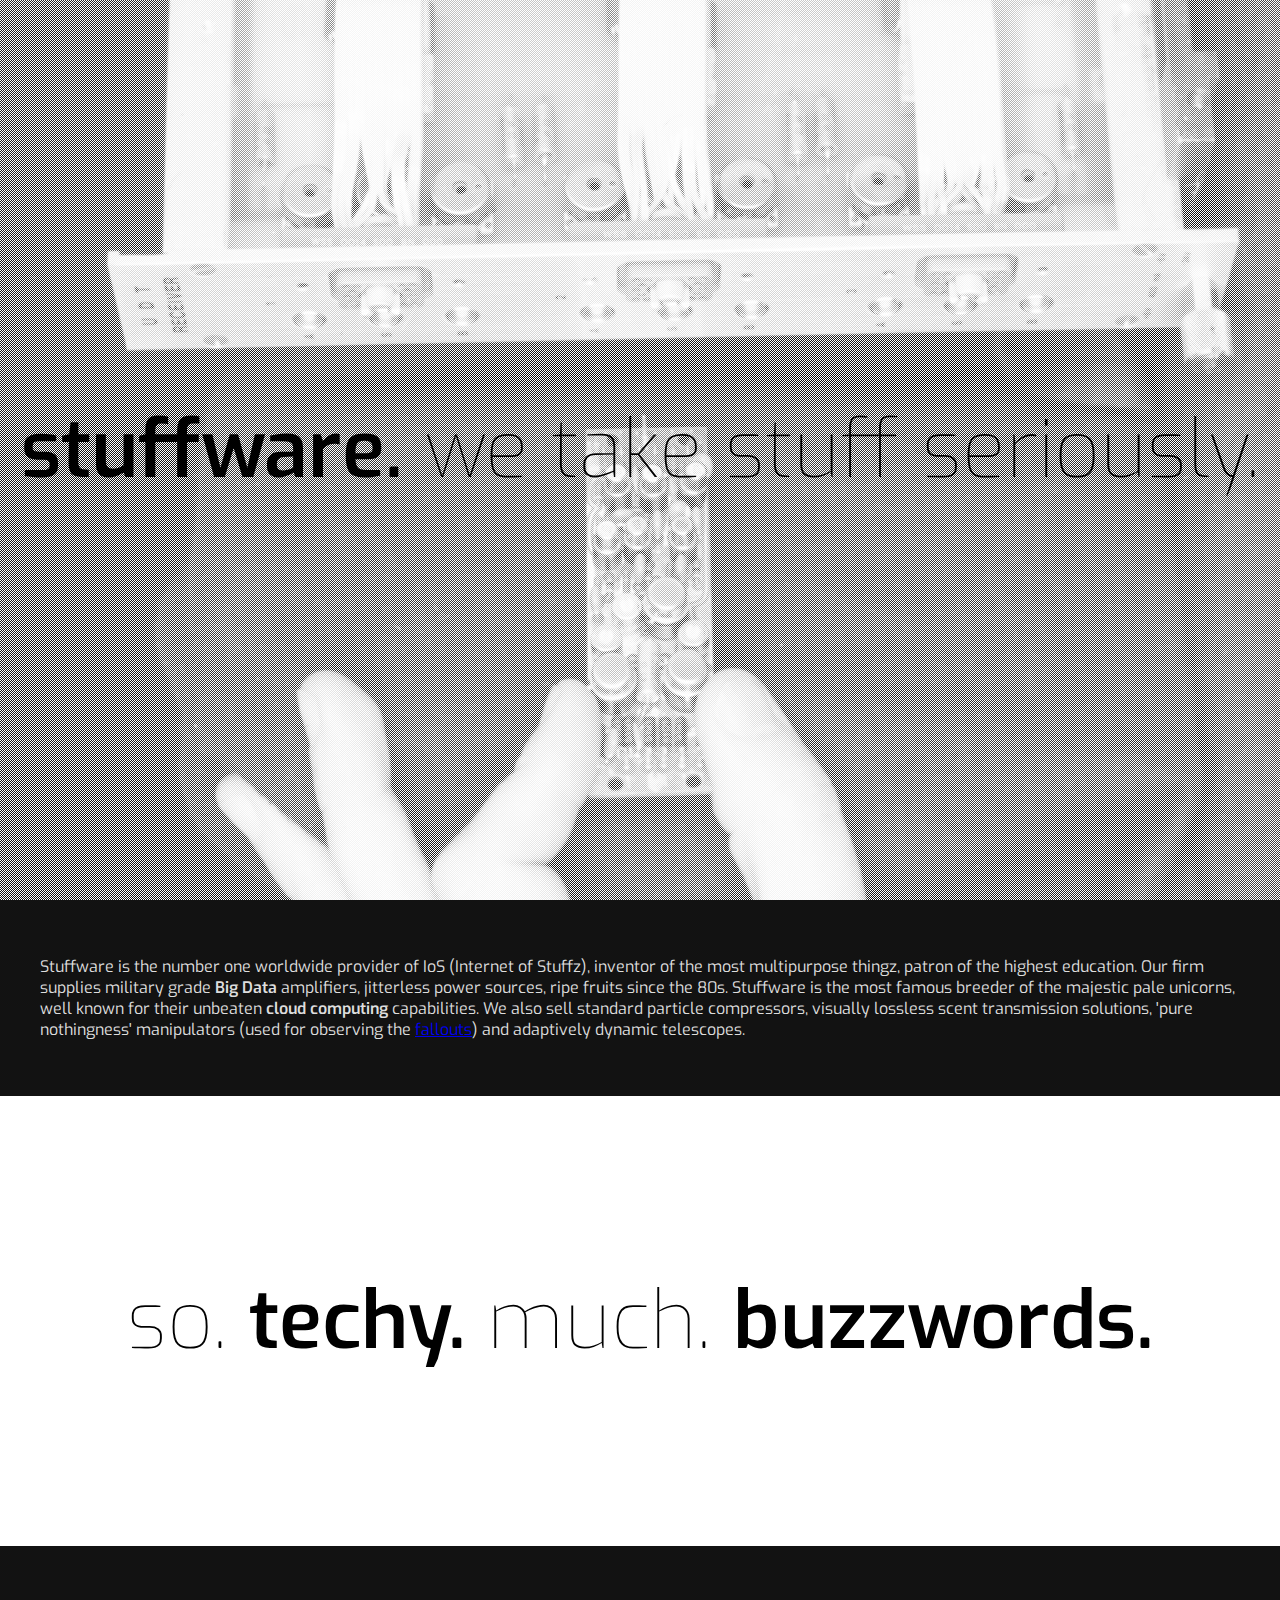
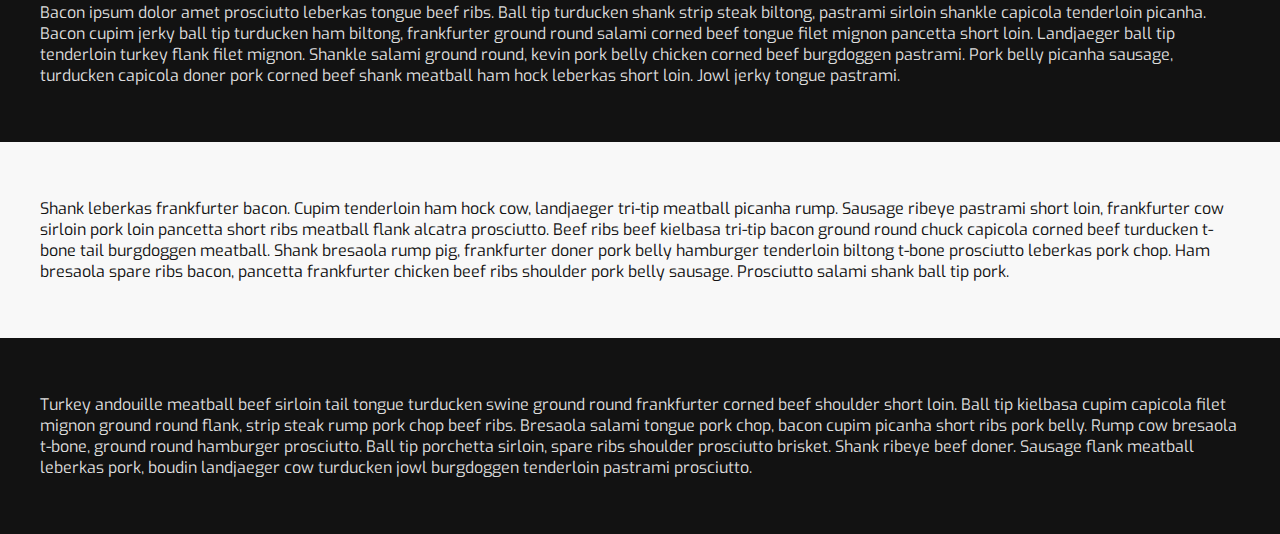
<file: index.html>
<html>
<head>
  <title>.stuffware.</title>
  <link href="style/stuffware.css" rel="stylesheet" type="text/css">
  <link href="https://fonts.googleapis.com/css?family=Exo:100,400,600" rel="stylesheet">
  <style>
    .bg1 {
      background-image: url(media/white.png), url(media/77-2-249-1.jpg);
      background-position: 50%, 50%;
      min-height: 100%;
    }

    .bg2 {
      background-image: url(media/white.png), url(media/84-12-249-1.jpg);
      background-position: 50%, 50% 40%;
      min-height: 50%;
    }
  </style>
</head>
<body>
  <div class="bg1">
    <div class="title">
      <h1>
        <em>stuffware.</em> we take stuff seriously.
      </h1>
    </div>
  </div>
  <div class="black stuff">
    <p>
      Stuffware is the number one worldwide provider of IoS (Internet of Stuffz), inventor of the most multipurpose thingz, patron of the highest education. Our firm supplies military grade <em>Big Data</em> amplifiers, jitterless power sources, ripe fruits since the 80s.
      Stuffware is the most famous breeder of the majestic pale unicorns, well known for their unbeaten <em>cloud computing</em> capabilities. We also sell standard particle compressors, visually lossless scent transmission solutions, 'pure nothingness' manipulators (used for observing the <a href="http://www.sciencealert.com/physicists-say-they-ve-managed-to-manipulate-pure-nothingness">fallouts</a>) and adaptively dynamic telescopes.
    </p>
  </div>
  <div class="bg2">
    <div class="title">
        <h1>so. <em>techy. </em>much. <em>buzzwords.</em></h1>
    </div>
  </div>
  <div class="black stuff">
    <p>
	  Bacon ipsum dolor amet prosciutto leberkas tongue beef ribs. Ball tip turducken shank strip steak biltong, pastrami sirloin shankle capicola tenderloin picanha. Bacon cupim jerky ball tip turducken ham biltong, frankfurter ground round salami corned beef tongue filet mignon pancetta short loin. Landjaeger ball tip tenderloin turkey flank filet mignon. Shankle salami ground round, kevin pork belly chicken corned beef burgdoggen pastrami. Pork belly picanha sausage, turducken capicola doner pork corned beef shank meatball ham hock leberkas short loin. Jowl jerky tongue pastrami.
    </p>
  </div>
  <div class="white stuff">
    <p>
      Shank leberkas frankfurter bacon. Cupim tenderloin ham hock cow, landjaeger tri-tip meatball picanha rump. Sausage ribeye pastrami short loin, frankfurter cow sirloin pork loin pancetta short ribs meatball flank alcatra prosciutto. Beef ribs beef kielbasa tri-tip bacon ground round chuck capicola corned beef turducken t-bone tail burgdoggen meatball. Shank bresaola rump pig, frankfurter doner pork belly hamburger tenderloin biltong t-bone prosciutto leberkas pork chop. Ham bresaola spare ribs bacon, pancetta frankfurter chicken beef ribs shoulder pork belly sausage. Prosciutto salami shank ball tip pork.
    </p>
  </div>
  <div class="black stuff">
    <p>
      Turkey andouille meatball beef sirloin tail tongue turducken swine ground round frankfurter corned beef shoulder short loin. Ball tip kielbasa cupim capicola filet mignon ground round flank, strip steak rump pork chop beef ribs. Bresaola salami tongue pork chop, bacon cupim picanha short ribs pork belly. Rump cow bresaola t-bone, ground round hamburger prosciutto. Ball tip porchetta sirloin, spare ribs shoulder prosciutto brisket. Shank ribeye beef doner. Sausage flank meatball leberkas pork, boudin landjaeger cow turducken jowl burgdoggen tenderloin pastrami prosciutto.
    </p>
  </div>
</body>
</html>
</file>
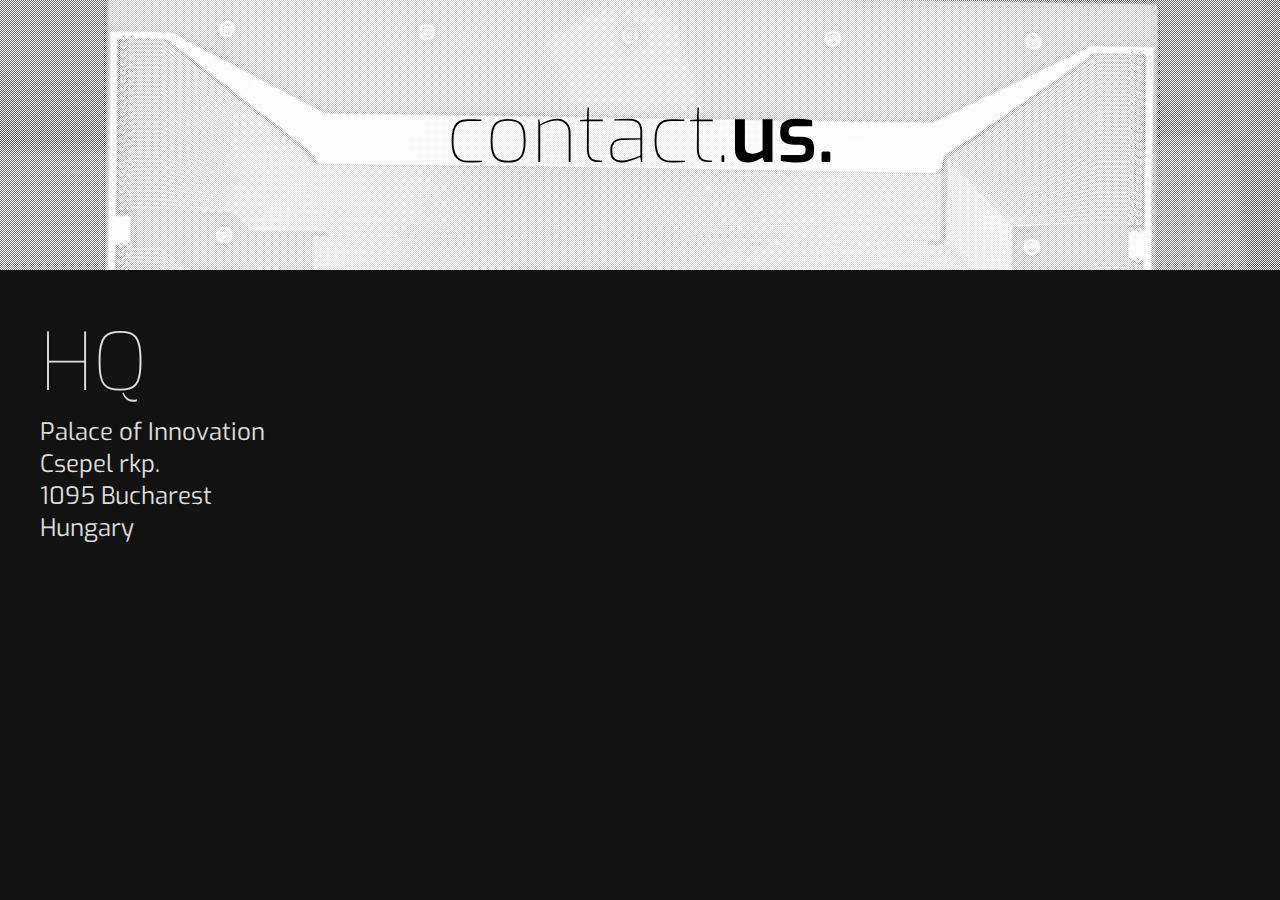
<file: contact.html>
<html>
<head>
  <link href="style/stuffware.css" rel="stylesheet" type="text/css">
  <link href="https://fonts.googleapis.com/css?family=Exo:100,400,600" rel="stylesheet">
  <link rel="stylesheet" href="https://openlayers.org/en/v3.20.1/css/ol.css" type="text/css">
  <style>
    .ol-control button{ 
      background-color: rgba(40, 40, 40, 0.85);
    }
    .ol-control button:hover{ 
      background-color: rgba(40, 40, 40, 1);
    }
    .map {
      height: -webkit-calc(70% - 80px);
      height: -moz-calc(70% - 80px);
      height: calc(70% - 80px);
      margin: 40px;
    }
    .bg1 {
      background-image: url(media/white.png), url(media/83-8-115-1.jpg);
      background-position: 50%, 50%;
      min-height: 30%;
    }
    span {
      font-size: 1.5em;
      display: block;
    }
  </style>
  <script src="https://openlayers.org/en/v3.20.1/build/ol.js" type="text/javascript"></script>
</head>
<body>
  <div class="bg1">
    <div class="title">
      <h1>contact.<em>us.</em></h1>
    </div>
  </div>

  <div style="min-height: 70%" class="black">
    <div style="width: 50%; float: left;" class="black">
      <div style="margin: 40px;" class="black">
      <span style="font-size: 5em; font-weight: 100">HQ</span>
      <span>Palace of Innovation</span>
      <span>Csepel rkp.</span>
      <span>1095 Bucharest</span>
      <span>Hungary</span>
      </div>
    </div>
    <div style="width: 50%; float: right;" class="black">
      <div id="map" class="map"></div>
    </div>
  </div>

  <script type="text/javascript">
    var lonLat = [19.0781162, 47.4617103];

    var iconFeature = new ol.Feature({
      geometry: new ol.geom.Point(ol.proj.transform(lonLat, 'EPSG:4326', 'EPSG:3857')),
    });

    var iconStyle = new ol.style.Style({
      image: new ol.style.Icon(({
        anchor: [0.5, 0.875],
        anchorXUnits: 'fraction',
        anchorYUnits: 'fraction',
        src: 'media/marker.svg'
      }))
    });

    iconFeature.setStyle(iconStyle);

    var vectorSource = new ol.source.Vector({
      features: [iconFeature]
    });

    var markerLayer = new ol.layer.Vector({
      source: vectorSource
    });

    var mapLayer = new ol.layer.Tile({
        source: new ol.source.XYZ({
          url: 'http://192.168.3.102/tiles/{z}/{x}/{y}.png'
        })
      });

    var map = new ol.Map({
      target: 'map',
      layers: [ mapLayer, markerLayer ],
      view: new ol.View({
        center: ol.proj.fromLonLat(lonLat),
        zoom: 12
      })
    });
  </script>
</body>
</html>
</file>
<file: style/stuffware.css>
body {
  font-family: 'Exo', sans-serif;
  margin: 0px;
}

h1 {
  font-size: 5em;
  font-weight: 100;
  font-style: normal;
  width: 100%;
}

em {
  font-style: normal;
  font-weight: 600;
}

p {
  font-weight: 400;
  font-style: normal;
}

.black {
  color: #ddd;
  background-color: #121212;
}

.white {
  color: #121212;
  background-color: #f8f8f8;
}

.title {
  width: 100%;
  text-align: center;
}

.stuff {
  padding: 40px;
}

.bg1, .bg2 {
  display: flex;
  align-items: center;
  background-size: 2px, cover;
  background-attachment: fixed;
}
</file>
